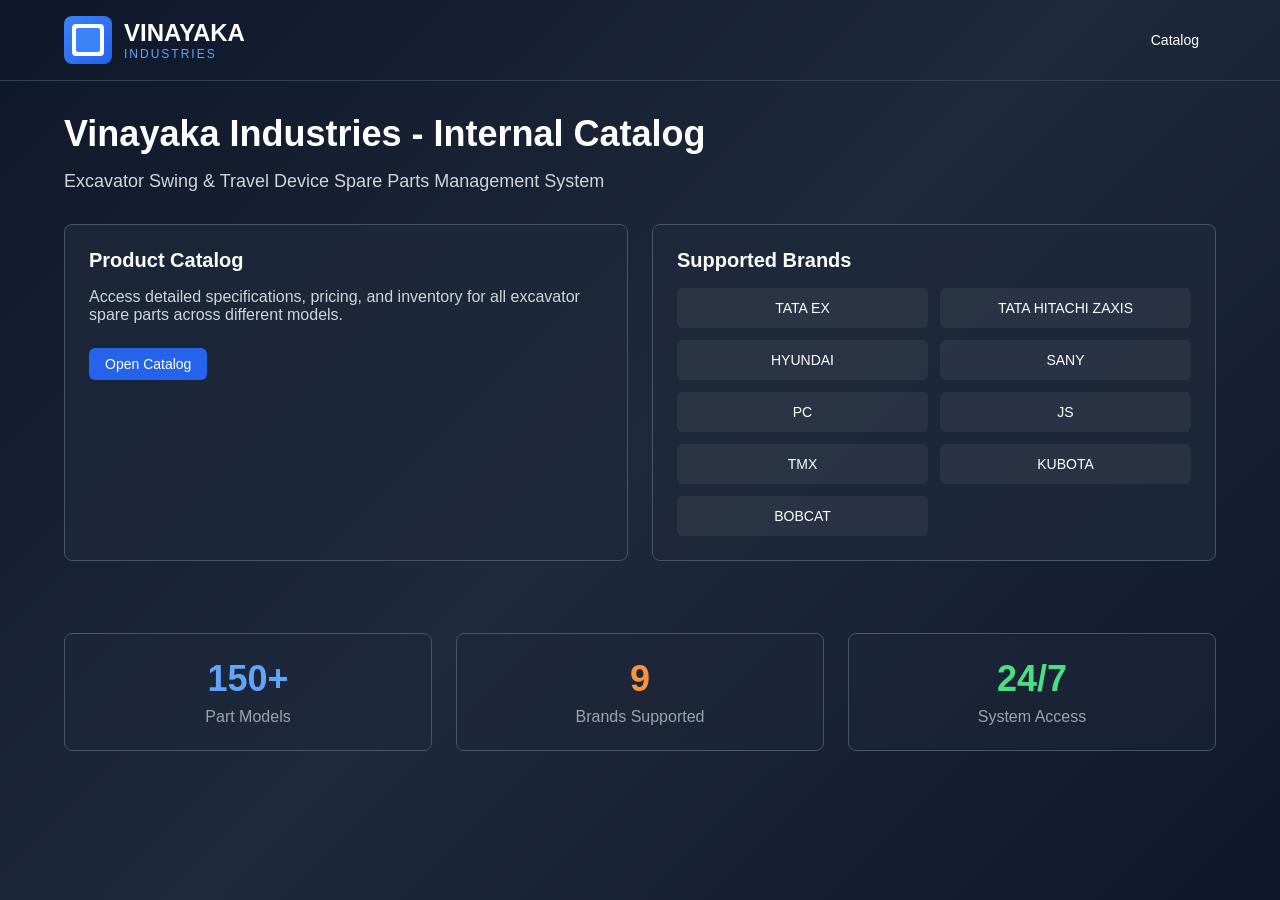
<file: VI.html>
<!DOCTYPE html>
<html lang="en">
<head>
    <meta charset="UTF-8">
    <meta name="viewport" content="width=device-width, initial-scale=1.0">
    <title>Vinayaka Industries - Internal Catalog</title>
    <style>
        * {
            margin: 0;
            padding: 0;
            box-sizing: border-box;
        }

        body {
            font-family: -apple-system, BlinkMacSystemFont, 'Segoe UI', Roboto, sans-serif;
            background: linear-gradient(135deg, #0f172a 0%, #1e293b 50%, #0f172a 100%);
            color: white;
            min-height: 100vh;
        }

        .container {
            max-width: 1200px;
            margin: 0 auto;
            padding: 0 24px;
        }

        /* Header Styles */
        .header {
            padding: 16px 0;
            border-bottom: 1px solid #334155;
        }

        .header-content {
            display: flex;
            justify-content: space-between;
            align-items: center;
        }

        .logo {
            display: flex;
            align-items: center;
            gap: 12px;
            cursor: pointer;
        }

        .logo-icon {
            width: 48px;
            height: 48px;
            background: linear-gradient(135deg, #3b82f6, #2563eb);
            border-radius: 8px;
            display: flex;
            align-items: center;
            justify-content: center;
        }

        .logo-icon-inner {
            width: 32px;
            height: 32px;
            background: white;
            border-radius: 4px;
            display: flex;
            align-items: center;
            justify-content: center;
        }

        .logo-icon-dot {
            width: 24px;
            height: 24px;
            background: #3b82f6;
            border-radius: 2px;
        }

        .logo-text h1 {
            font-size: 24px;
            font-weight: bold;
        }

        .logo-text p {
            font-size: 12px;
            color: #60a5fa;
            letter-spacing: 2px;
        }

        .nav-buttons {
            display: flex;
            gap: 16px;
        }

        .btn {
            padding: 8px 16px;
            border: none;
            border-radius: 6px;
            cursor: pointer;
            font-size: 14px;
            transition: all 0.3s ease;
        }

        .btn-primary {
            background: #2563eb;
            color: white;
        }

        .btn-primary:hover {
            background: #1d4ed8;
        }

        .btn-ghost {
            background: transparent;
            color: white;
            border: 1px solid transparent;
        }

        .btn-ghost:hover {
            background: #374151;
        }

        /* Page Styles */
        .page {
            display: none;
            padding: 32px 0;
        }

        .page.active {
            display: block;
        }

        .page-title {
            font-size: 36px;
            font-weight: bold;
            margin-bottom: 16px;
        }

        .page-subtitle {
            font-size: 18px;
            color: #d1d5db;
            margin-bottom: 32px;
        }

        /* Card Styles */
        .card {
            background: rgba(30, 41, 59, 0.8);
            border: 1px solid #475569;
            border-radius: 8px;
            padding: 24px;
            margin-bottom: 24px;
        }

        .card-title {
            font-size: 20px;
            font-weight: bold;
            margin-bottom: 16px;
        }

        /* Grid Styles */
        .grid {
            display: grid;
            gap: 24px;
        }

        .grid-2 {
            grid-template-columns: repeat(2, 1fr);
        }

        .grid-3 {
            grid-template-columns: repeat(3, 1fr);
        }

        /* Select Styles */
        .select {
            background: #374151;
            border: 1px solid #4b5563;
            color: white;
            padding: 12px 16px;
            border-radius: 6px;
            font-size: 16px;
            max-width: 300px;
        }

        /* Table Styles */
        .table-container {
            overflow-x: auto;
            border-radius: 8px;
            border: 1px solid #475569;
        }

        .table {
            width: 100%;
            border-collapse: collapse;
        }

        .table th {
            background: #7c3aed;
            color: white;
            padding: 12px;
            text-align: left;
            font-weight: bold;
        }

        .table td {
            padding: 12px;
            border-bottom: 1px solid #475569;
        }

        .table tr:hover {
            background: rgba(55, 65, 81, 0.5);
            cursor: pointer;
        }

        /* Statistics */
        .stat-card {
            text-align: center;
            padding: 24px;
            background: rgba(30, 41, 59, 0.5);
            border: 1px solid #475569;
            border-radius: 8px;
        }

        .stat-number {
            font-size: 36px;
            font-weight: bold;
            margin-bottom: 8px;
        }

        .stat-number.blue { color: #60a5fa; }
        .stat-number.orange { color: #fb923c; }
        .stat-number.green { color: #4ade80; }

        .stat-label {
            color: #9ca3af;
        }

        /* Brand Grid */
        .brand-grid {
            display: grid;
            grid-template-columns: repeat(2, 1fr);
            gap: 12px;
        }

        .brand-item {
            background: rgba(55, 65, 81, 0.5);
            padding: 12px;
            border-radius: 6px;
            text-align: center;
            font-size: 14px;
        }

        /* Product Detail Styles */
        .back-btn {
            display: flex;
            align-items: center;
            gap: 8px;
            background: transparent;
            color: white;
            border: none;
            padding: 8px 16px;
            cursor: pointer;
            margin-bottom: 24px;
        }

        .back-btn:hover {
            background: #374151;
        }

        .product-grid {
            display: grid;
            grid-template-columns: 1fr 1fr;
            gap: 32px;
        }

        .product-image {
            aspect-ratio: 1;
            background: rgba(55, 65, 81, 0.5);
            border-radius: 8px;
            display: flex;
            align-items: center;
            justify-content: center;
            color: #9ca3af;
            font-size: 18px;
        }

        .badge {
            display: inline-block;
            padding: 4px 12px;
            border-radius: 16px;
            font-size: 12px;
            font-weight: 600;
            margin-bottom: 8px;
        }

        .badge-orange {
            background: #ea580c;
            color: white;
        }

        .badge-blue {
            background: transparent;
            color: #60a5fa;
            border: 1px solid #2563eb;
        }

        .price {
            display: flex;
            align-items: center;
            gap: 12px;
            font-size: 32px;
            font-weight: bold;
            color: #4ade80;
            margin: 16px 0;
        }

        .specs-grid {
            display: grid;
            gap: 16px;
        }

        .spec-row {
            display: flex;
            justify-content: space-between;
            align-items: center;
            padding: 8px 0;
            border-bottom: 1px solid #475569;
        }

        .spec-row:last-child {
            border-bottom: none;
        }

        .spec-label {
            color: #9ca3af;
            text-transform: capitalize;
        }

        .spec-value {
            font-weight: 500;
        }

        .action-buttons {
            display: flex;
            gap: 16px;
            margin-top: 24px;
        }

        .btn-full {
            flex: 1;
            padding: 12px;
        }

        .btn-outline {
            background: transparent;
            border: 1px solid #4b5563;
            color: white;
        }

        .btn-outline:hover {
            background: #1f2937;
        }

        /* Responsive */
        @media (max-width: 768px) {
            .header-content {
                flex-direction: column;
                gap: 16px;
            }

            .grid-2, .grid-3 {
                grid-template-columns: 1fr;
            }

            .product-grid {
                grid-template-columns: 1fr;
            }

            .brand-grid {
                grid-template-columns: 1fr;
            }
        }
    </style>
</head>
<body>
    <!-- Header -->
    <header class="header">
        <div class="container">
            <div class="header-content">
                <div class="logo" onclick="showPage('home')">
                    <div class="logo-icon">
                        <div class="logo-icon-inner">
                            <div class="logo-icon-dot"></div>
                        </div>
                    </div>
                    <div class="logo-text">
                        <h1>VINAYAKA</h1>
                        <p>INDUSTRIES</p>
                    </div>
                </div>
                <div class="nav-buttons">
                    <button class="btn btn-ghost" onclick="showPage('catalog')">Catalog</button>
                </div>
            </div>
        </div>
    </header>

    <div class="container">
        <!-- Home Page -->
        <div id="home" class="page active">
            <div class="page-title">Vinayaka Industries - Internal Catalog</div>
            <div class="page-subtitle">Excavator Swing & Travel Device Spare Parts Management System</div>

            <div class="grid grid-2">
                <div class="card">
                    <div class="card-title">Product Catalog</div>
                    <p style="color: #d1d5db; margin-bottom: 24px;">
                        Access detailed specifications, pricing, and inventory for all excavator spare parts across different models.
                    </p>
                    <button class="btn btn-primary" onclick="showPage('catalog')">Open Catalog</button>
                </div>

                <div class="card">
                    <div class="card-title">Supported Brands</div>
                    <div class="brand-grid">
                        <div class="brand-item">TATA EX</div>
                        <div class="brand-item">TATA HITACHI ZAXIS</div>
                        <div class="brand-item">HYUNDAI</div>
                        <div class="brand-item">SANY</div>
                        <div class="brand-item">PC</div>
                        <div class="brand-item">JS</div>
                        <div class="brand-item">TMX</div>
                        <div class="brand-item">KUBOTA</div>
                        <div class="brand-item">BOBCAT</div>
                    </div>
                </div>
            </div>

            <div class="grid grid-3" style="margin-top: 48px;">
                <div class="stat-card">
                    <div class="stat-number blue">150+</div>
                    <div class="stat-label">Part Models</div>
                </div>
                <div class="stat-card">
                    <div class="stat-number orange">9</div>
                    <div class="stat-label">Brands Supported</div>
                </div>
                <div class="stat-card">
                    <div class="stat-number green">24/7</div>
                    <div class="stat-label">System Access</div>
                </div>
            </div>
        </div>

        <!-- Catalog Page -->
        <div id="catalog" class="page">
            <div class="page-title">Product Catalog</div>
            <div class="page-subtitle">Select a model to view available spare parts</div>

            <div class="card">
                <div class="card-title">Select Model</div>
                <select class="select" id="modelSelect" onchange="loadParts()">
                    <option value="">Choose a model</option>
                    <option value="EX 60">EX 60</option>
                    <option value="EX 100">EX 100</option>
                    <option value="EX 200">EX 200</option>
                    <option value="EX 350">EX 350</option>
                    <option value="ZAXIS 70">ZAXIS 70</option>
                    <option value="ZAXIS 200">ZAXIS 200</option>
                    <option value="HYUNDAI 55">HYUNDAI 55</option>
                    <option value="HYUNDAI 140">HYUNDAI 140</option>
                    <option value="SANY 60">SANY 60</option>
                    <option value="PC 200">PC 200</option>
                    <option value="JS 160">JS 160</option>
                    <option value="TMX 18">TMX 18</option>
                    <option value="KUBOTA KX080">KUBOTA KX080</option>
                    <option value="BOBCAT E35">BOBCAT E35</option>
                </select>
            </div>

            <div id="partsTable" class="card" style="display: none;">
                <div class="card-title" id="partsTitle">Spare Parts</div>
                <div class="table-container">
                    <table class="table">
                        <thead>
                            <tr>
                                <th>MODEL</th>
                                <th>MODEL NUMBER</th>
                                <th>DEVICE</th>
                                <th>SIZE</th>
                                <th>ITEM NAME</th>
                                <th>PRICE</th>
                            </tr>
                        </thead>
                        <tbody id="partsBody">
                        </tbody>
                    </table>
                </div>
            </div>

            <div id="noData" class="card" style="display: none;">
                <div style="text-align: center; padding: 48px 0;">
                    <p style="color: #9ca3af; font-size: 18px; margin-bottom: 8px;">No parts data available</p>
                    <p style="color: #6b7280;">Parts data will be added soon.</p>
                </div>
            </div>
        </div>

        <!-- Product Detail Page -->
        <div id="productDetail" class="page">
            <button class="back-btn" onclick="showPage('catalog')">
                ← Back to Catalog
            </button>

            <div class="product-grid">
                <div class="card">
                    <div class="product-image">
                        Product Image Coming Soon
                    </div>
                </div>

                <div>
                    <div class="card">
                        <div id="productBadges"></div>
                        <div id="productTitle" class="card-title"></div>
                        <div id="productModel" style="color: #9ca3af; margin-bottom: 16px;"></div>
                        <div id="productPrice" class="price"></div>
                    </div>

                    <div class="card">
                        <div class="card-title">Detailed Specifications</div>
                        <div id="productSpecs" class="specs-grid"></div>
                    </div>

                    <div class="action-buttons">
                        <button class="btn btn-primary btn-full">Update Inventory</button>
                        <button class="btn btn-outline btn-full">Edit Specifications</button>
                    </div>
                </div>
            </div>

            <div class="card" style="margin-top: 32px;">
                <div class="card-title">Internal Notes</div>
                <div style="color: #d1d5db; line-height: 1.6;">
                    <p style="margin-bottom: 16px;">
                        This product is specifically designed for excavators. 
                        Manufactured by Vinayaka Industries with precision engineering and high-quality materials 
                        to ensure optimal performance and durability.
                    </p>
                    <p style="margin-bottom: 24px;">
                        Our swing and travel device components are built to withstand heavy-duty operations 
                        and provide reliable service in challenging construction environments.
                    </p>
                    <div class="grid grid-3">
                        <div style="text-align: center; padding: 16px; background: rgba(55, 65, 81, 0.5); border-radius: 8px;">
                            <h4 style="font-weight: 600; margin-bottom: 8px;">Quality Control</h4>
                            <p style="font-size: 14px; color: #9ca3af;">ISO 9001:2015 Certified Process</p>
                        </div>
                        <div style="text-align: center; padding: 16px; background: rgba(55, 65, 81, 0.5); border-radius: 8px;">
                            <h4 style="font-weight: 600; margin-bottom: 8px;">Production Status</h4>
                            <p style="font-size: 14px; color: #9ca3af;">In Stock & Ready</p>
                        </div>
                        <div style="text-align: center; padding: 16px; background: rgba(55, 65, 81, 0.5); border-radius: 8px;">
                            <h4 style="font-weight: 600; margin-bottom: 8px;">Last Updated</h4>
                            <p style="font-size: 14px; color: #9ca3af;">Manufacturing specs current</p>
                        </div>
                    </div>
                </div>
            </div>
        </div>
    </div>

    <script>
        // Sample parts data
        const partsData = {
            'EX 60': [
                { id: 1, model: 'EX', modelNumber: '60', device: 'SWING DEVICE', size: 'SMALL', itemName: 'Carrier Assembly With Sungear', price: 4500 },
                { id: 2, model: 'EX', modelNumber: '60', device: 'SWING DEVICE', size: 'SMALL', itemName: 'Sun Gear', price: 500 },
                { id: 3, model: 'EX', modelNumber: '60', device: 'SWING DEVICE', size: 'SMALL', itemName: 'Planetary Gear', price: 400 },
                { id: 4, model: 'EX', modelNumber: '60', device: 'SWING DEVICE', size: 'SMALL', itemName: 'Needle Bearing', price: 150 },
                { id: 5, model: 'EX', modelNumber: '60', device: 'SWING DEVICE', size: 'SMALL', itemName: 'Planetary Pin', price: 70 },
                { id: 6, model: 'EX', modelNumber: '60', device: 'SWING DEVICE', size: 'BIG', itemName: 'Carrier Assembly', price: 5000 },
                { id: 7, model: 'EX', modelNumber: '60', device: 'SWING DEVICE', size: 'BIG', itemName: 'Carrier', price: 2500 },
                { id: 8, model: 'EX', modelNumber: '60', device: 'SWING DEVICE', size: 'BIG', itemName: 'Planetary Gear (359)', price: 500 },
                { id: 9, model: 'EX', modelNumber: '60', device: 'SWING DEVICE', size: 'BIG', itemName: 'Sun Gear (678)', price: 600 },
                { id: 10, model: 'EX', modelNumber: '60', device: 'SWING DEVICE', size: 'BIG', itemName: 'Planetary Pin', price: 75 },
                { id: 11, model: 'EX', modelNumber: '60', device: 'SWING DEVICE', size: 'BIG', itemName: 'Pin Spring', price: 12 },
                { id: 12, model: 'EX', modelNumber: '60', device: 'SWING DEVICE', size: '', itemName: 'Pinion Shaft', price: 3600 },
                { id: 13, model: 'EX', modelNumber: '60', device: 'SWING DEVICE', size: '', itemName: 'Ring Gear', price: 6500 },
                { id: 14, model: 'EX', modelNumber: '60', device: 'SWING DEVICE', size: '', itemName: 'Housing', price: 5000 },
                { id: 15, model: 'EX', modelNumber: '60', device: 'SWING DEVICE', size: '', itemName: 'Seal Cover', price: 850 },
                { id: 16, model: 'EX', modelNumber: '60', device: 'SWING DEVICE', size: '', itemName: 'Sleeve', price: 850 },
                { id: 17, model: 'EX', modelNumber: '60', device: 'SWING DEVICE', size: '', itemName: 'TT Piston', price: 550 },
                { id: 18, model: 'EX', modelNumber: '60', device: 'SWING DEVICE', size: '', itemName: 'TT Flage', price: 300 },
                { id: 19, model: 'EX', modelNumber: '60', device: 'SWING DEVICE', size: '', itemName: 'Rod & Nut', price: 900 },
                { id: 20, model: 'EX', modelNumber: '60', device: 'SWING DEVICE', size: '', itemName: 'Grease Adaptor', price: 70 }
            ]
        };

        // Current state
        let currentModel = '';
        let currentProduct = null;

        // Navigation functions
        function showPage(pageId) {
            document.querySelectorAll('.page').forEach(page => {
                page.classList.remove('active');
            });
            document.getElementById(pageId).classList.add('active');
        }

        // Load parts for selected model
        function loadParts() {
            const select = document.getElementById('modelSelect');
            const selectedModel = select.value;
            currentModel = selectedModel;

            const partsTable = document.getElementById('partsTable');
            const noData = document.getElementById('noData');
            const partsTitle = document.getElementById('partsTitle');
            const partsBody = document.getElementById('partsBody');

            if (selectedModel && partsData[selectedModel]) {
                partsTitle.textContent = `${selectedModel} - Spare Parts`;
                partsBody.innerHTML = '';

                partsData[selectedModel].forEach(part => {
                    const row = document.createElement('tr');
                    row.onclick = () => showProductDetail(part);
                    row.innerHTML = `
                        <td>${part.model}</td>
                        <td>${part.modelNumber}</td>
                        <td>${part.device}</td>
                        <td>${part.size}</td>
                        <td>${part.itemName}</td>
                        <td>₹${part.price}</td>
                    `;
                    partsBody.appendChild(row);
                });

                partsTable.style.display = 'block';
                noData.style.display = 'none';
            } else if (selectedModel) {
                partsTitle.textContent = `${selectedModel} - Spare Parts`;
                noData.style.display = 'block';
                partsTable.style.display = 'none';
            } else {
                partsTable.style.display = 'none';
                noData.style.display = 'none';
            }
        }

        // Show product detail
        function showProductDetail(product) {
            currentProduct = product;

            // Update badges
            const badges = document.getElementById('productBadges');
            badges.innerHTML = `
                <span class="badge badge-orange">${product.device}</span>
                ${product.size ? `<span class="badge badge-blue">${product.size}</span>` : ''}
            `;

            // Update title and model
            document.getElementById('productTitle').textContent = product.itemName;
            document.getElementById('productModel').textContent = `Model: ${currentModel}`;

            // Update price
            document.getElementById('productPrice').innerHTML = `₹${product.price}`;

            // Update specifications
            const specs = getDetailedSpecs(product.id);
            const specsContainer = document.getElementById('productSpecs');
            specsContainer.innerHTML = '';

            Object.entries(specs).forEach(([key, value]) => {
                const specRow = document.createElement('div');
                specRow.className = 'spec-row';
                specRow.innerHTML = `
                    <span class="spec-label">${key.replace(/([A-Z])/g, ' $1').trim()}:</span>
                    <span class="spec-value">${value}</span>
                `;
                specsContainer.appendChild(specRow);
            });

            showPage('productDetail');
        }

        // Get detailed specifications
        function getDetailedSpecs(productId) {
            const commonSpecs = {
                'Material': 'High-Grade Steel',
                'Warranty': '12 Months',
                'Compatibility': `${currentModel} Series`,
                'Manufacturer': 'Vinayaka Industries',
                'Country of Origin': 'India',
                'Quality Standard': 'ISO 9001:2015'
            };

            const specificSpecs = {
                1: {
                    'Weight': '15.5 kg',
                    'Dimensions': '220mm x 180mm x 95mm',
                    'Part Number': 'VI-EX60-CA-001',
                    'Teeth Count': '42 Teeth',
                    'Hardness': '58-62 HRC',
                    'Finish': 'Heat Treated'
                },
                2: {
                    'Weight': '2.3 kg',
                    'Dimensions': '85mm x 85mm x 45mm',
                    'Part Number': 'VI-EX60-SG-002',
                    'Teeth Count': '18 Teeth',
                    'Hardness': '60-64 HRC',
                    'Finish': 'Precision Machined'
                }
            };

            return {
                ...commonSpecs,
                ...(specificSpecs[productId] || {
                    'Weight': 'Contact for details',
                    'Dimensions': 'Contact for details',
                    'Part Number': `VI-EX60-${productId.toString().padStart(3, '0')}`,
                    'Finish': 'Standard Industrial'
                })
            };
        }
    </script>
</body>
</html>
</file>
